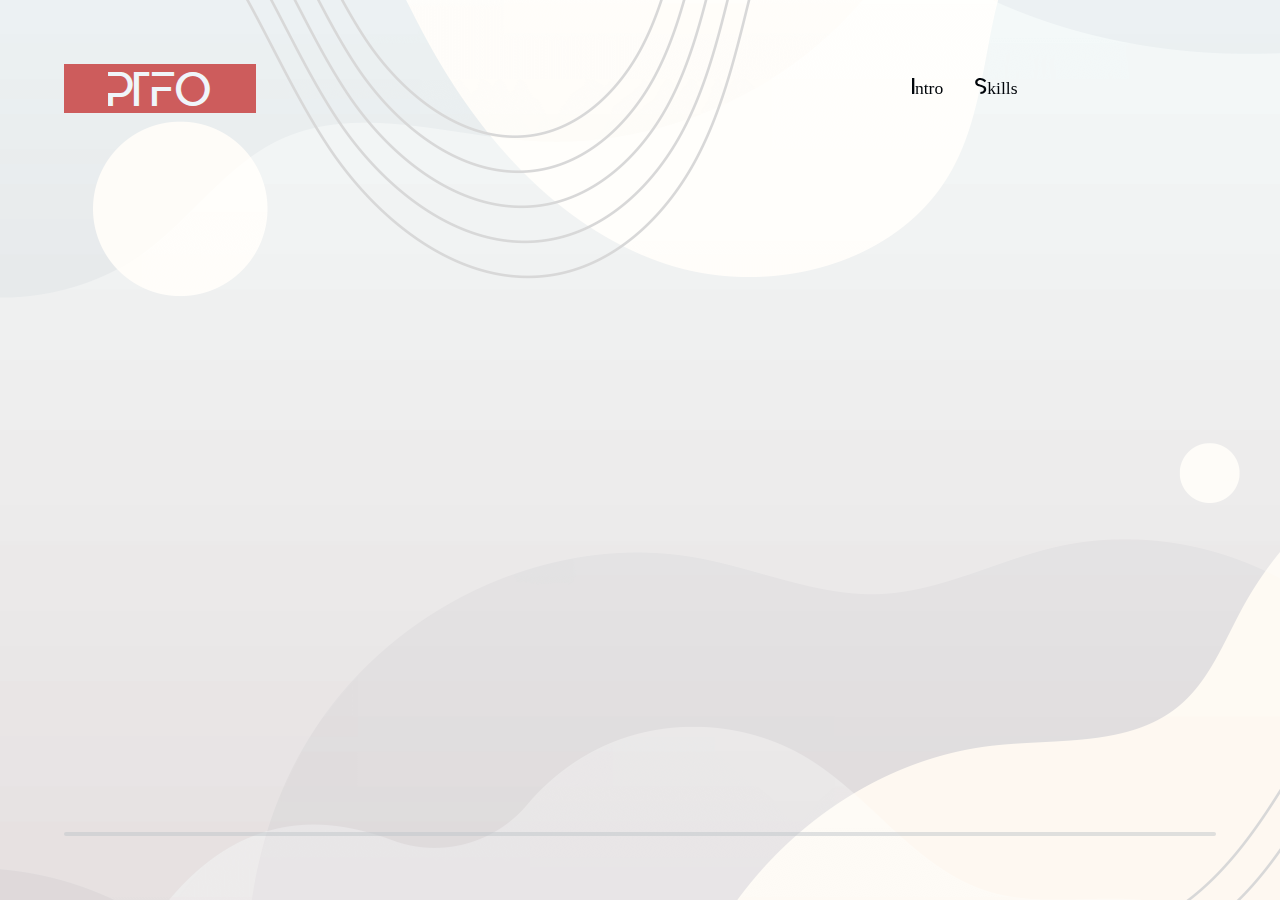
<file: index.html>
<!DOCTYPE html>
<html lang="ko">
<head>
    <meta charset="UTF-8">
    <meta name="viewport" content="width=device-width, user-scalable=no, initial-scale=1.0, maximum-scale=1.0, minimum-scale=1.0">
    <meta http-equiv="X-UA-Compatible" content="ie=edge">
    <title>배창윤의 포트폴리오</title>
    <link rel="stylesheet" href="https://fonts.googleapis.com/css2?family=Nanum+Gothic:wght@400;700;800&display=swap">
    <link rel="stylesheet" href="https://fonts.googleapis.com/css2?family=Montserrat+Alternates:wght@200;300;500&display=swap">
    <link rel="stylesheet" href="https://fonts.googleapis.com/css2?family=Press+Start+2P&display=swap">
    <link rel="stylesheet" href="resources/stylesheets/common.css">
    <link rel="stylesheet" href="resources/stylesheets/">
    <script defer src="resources/scripts/header.js"></script>
    <script defer src="resources/scripts/main.js"></script>
    <script defer src="resources/scripts/common.js"></script>
</head>
<body class="preload">
    <div id="js-background" class="background"></div>
    <header id="js-header" class="header">
        <div class="header-item logo">
            <div class="logo-item text">PTFO</div>
        </div>
        <div class="header-item stretch"></div>
        <ul class="header-item menu">
            <li class="menu-item">Intro</li>
            <li class="menu-item">Skills</li>
            <li class="menu-item">Projects</li>
            <li class="menu-item">Certificate</li>
        </ul>
    </header>
    <main id="js-main" class="main">
        <section class="main-item intro">
            <div class="main-item-content">
                <h1>Intro</h1>
                <div>
                    <table>
                        <tbody>
                            <tr>
                                <td rowspan="7">
                                    <div></div>
                                </td>
                                <th>이름</th>
                                <td>배창윤</td>
                            </tr>
                            <tr>
                                <th>전공</th>
                                <td>컴퓨터공학부</td>
                            </tr>
                            <tr>
                                <th>생년월일</th>
                                <td>960213</td>
                            </tr>
                            <tr>
                                <th>연락처</th>
                                <td>010-9158-5225</td>
                            </tr>
                            <tr>
                                <th>이메일</th>
                                <td>bcy321@naver.com</td>
                            </tr>
                            <tr>
                                <th>지원분야</th>
                                <td>FrontEnd</td>
                            </tr>
                            <tr>
                                <th>경력</th>
                                <td>1년 2개월</td>
                            </tr>
                            <tr>
                                <td></td>
                                <td colspan="2">※ 전화 18:00시 이전에 해주세요. ※</td>
                            </tr>
                        </tbody>
                    </table>

                    <table>
                        <caption>Discover</caption>
                        <thead>
                            <tr>
                                <th>Programing</th>
                                <th>IDE/Tools</th>
                                <th>Language</th>
                            </tr>
                        </thead>
                
                        <tbody>
                            <tr>
                                <th>DBMS</th>
                                <td>MySQL Workbench</td>
                                <td>MySQL(MariaDB)</td>
                            </tr>
                            <tr>
                                <th>Back-End</th>
                                <td>IntelliJ, Eclipse</td>
                                <td>JAVA</td>
                            </tr>
                            <tr>
                                <th>Front-End</th>
                                <td>Visual Studio</td>
                                <td>JS,HTML,CSS, REACT</td>
                            </tr>
                        </tbody>
                    </table>
                </div>
                <p>★해당 Landing Page는 wheel Event로 페이지를 이동하실수 있습니다.★</p>             
            </div>
        </section>
        <section class="main-item skills">
            <div class="main-item-content">
                <h1>Skills</h1>
                <table>
                    <tbody>
                        <tr>
                            <th>Javascript(ES6)</th>
                            <td>
                                <div>
                                    <div class="skilled"></div>
                                </div>
                            </td>
                        </tr>
                        <tr>
                            <th>React</th>
                            <td>
                                <div>
                                    <div class="intermediate"></div>
                                </div>
                            </td>
                        </tr>
                        <tr>
                            <th>HTML/CSS</th>
                            <td>
                                <div>
                                    <div class="intermediate"></div>
                                </div>
                            </td>
                        </tr>
                        <tr>
                            <th>Java</th>
                            <td>
                                <div>
                                    <div class="beginner"></div>
                                </div>
                            </td>
                        </tr>
                        
                    </tbody>
                </table>
            </div>
        </section>
        <section class="main-item projects">
            <div class="main-item-content">
                <h1>Projects</h1>
                <div>
                    <div>
                        <h2>옷 쇼핑몰 사이트</h2>
                        <p>BackEnd Spring Boot/MyBatis/MariaDB/JAVA
                            <br/> 사이트 접속의 경우 연락 주시면 서버 동작 가능
                        </p>
                        <div>
                            <a href="http://34.64.231.123/" target="_blank">Homepage</a>
                        </div>
                    </div>
                    <div>
                        <h2>울산항만공사</h2>
                        <p>RPA
                            <br> 업무담당자 개발 업무 시나리오 파악, RPA 개발
                        </p>
                        
                        <div>
                            <a href="https://www.samsungsds.com/kr/event/brity-rpa-new-user-promotion.html?gclid=EAIaIQobChMI9cuHhv2t-gIVBVRgCh0AkgXeEAAYASAAEgIzSPD_BwE#p?utm_source=paid%2Dgoogle&utm_medium=sa%2Dpc&utm_campaign=hq2022%2Djuly%2Drpa&utm_content=brand&utm_term=%EB%B8%8C%EB%A6%AC%ED%8B%B0RPA" target="_blank">Homepage</a>
                        </div>
                    </div>
                    <div>
                        <h2>대구은행 유페이 쿠폰샾 웹뷰 연동</h2>
                        <p>안드로이드, 자바스크립트
                            <br>쿠폰샾 연동 안드로이드 Bridge 구현, 진입 시 인증 키 값 로직 구현
                        </p>
                        <div>
                            <a href="https://play.google.com/store/apps/details?id=com.dgbupay.mobile" target="_blank">Homepage</a>
                        </div>
                    </div>
                    <div>
                        <h2>LG ThinQ Taste(예정)</h2>
                        <p> React
                            <br>레시피 리스트 페이지 개발
                            <br>레시피 상세 페이지
                            <br>오븐의 전송 (LG 가전 서버 연동)
                            <br>맛:보기 리스트 페이지 
                            <br>맛:보기 상세 페이지
                            <br>쉽근요 리스트 페이지 
                            <br>웹 접근성 
                        </p>
                        <div>
                            <a href="https://play.google.com/store/search?q=ThinQ&c=apps" target="_blank">Homepage</a>
                        </div>
                    </div>
                </div>
            </div>
        </section>

        <section class="main-item certificate">
            <div class="main-item-content">
                <h1>Certificate</h1>
                <div>
                    <div>
                        <h2>정보처리기사</h2>
                        <p>컴퓨터를 효과적으로 활용하기 위해서 하드웨어뿐만 아니라 정교한 소프트웨어가 필요하다. 이에 따라 우수한 프로그램을 개발하여 업무의 효율성을 높이고, 궁극적으로 국가발전에 이바지하기 위해서 컴퓨터에 관한 전문적인 지식과 기술을 갖춘 사람을 양성할 목적으로 제정됨.</p>
                        <div>
                            <a href="http://www.q-net.or.kr/crf005.do?id=crf00503&jmCd=1320&gbnn=gbnSubtab2" target="_blank">Site</a>
                        </div>
                    </div>
                    <div>
                        <h2>SQLD</h2>
                        <p>SQL 개발자(SQLD*, SQL Developer)란 데이터베이스와 데이터 모델링에 대한 지식을 바탕으로 응용 소프트웨어를 개발하면서 데이터를 조작하고 추출하는데 있어서 정확하고 최적의 성능을 발휘하는 SQL을 작성할 수 있는 개발자를 말한다.</p>
                        <div>
                            <a href="https://www.dataq.or.kr/www/sub/a_04.do" target="_blank">Site</a>
                        </div>
                    </div>
                    <div>
                        <h2>리눅스 마스터 2급</h2>
                        <p>리눅스 시스템 관리자에게 요구되는 리눅스 OS의 기본 지식 및 리눅스 기반의 서버 ·네트워크 관리 실무능력 인증</p>
                        <div>
                            <a href="https://www.ihd.or.kr/introducesubject1.do" target="_blank">Site</a>
                        </div>
                    </div>
                    <div>
                        <h2>리눅스 마스터 2급</h2>
                        <p>정보통신기술자격검정(KAIT-CP)은 방송통신발전기본법에 근거해서 설립한 한국정보통신진흥협회(KAIT)에서 운영하는 자격제도로서 ICT분야별로 기본적인 소양부터 전문기술까지 인적자원의 개발 및 평가를 통해 실생활과 산업현장에서 필요한 공정하고 신뢰할 수 있는 ICT분야 자격검정의 가치를 확고히 다져나아가겠습니다.</p>
                        <div>
                            <a href="about:blank" target="_blank">Site</a>
                        </div>
                    </div>
                </div>
            </div>
            </div>
        </section>
    </main>
    <div id="js-progress" class="progress">
        <div class="progress-item value"></div>
    </div>
</body>
</html>
</file>
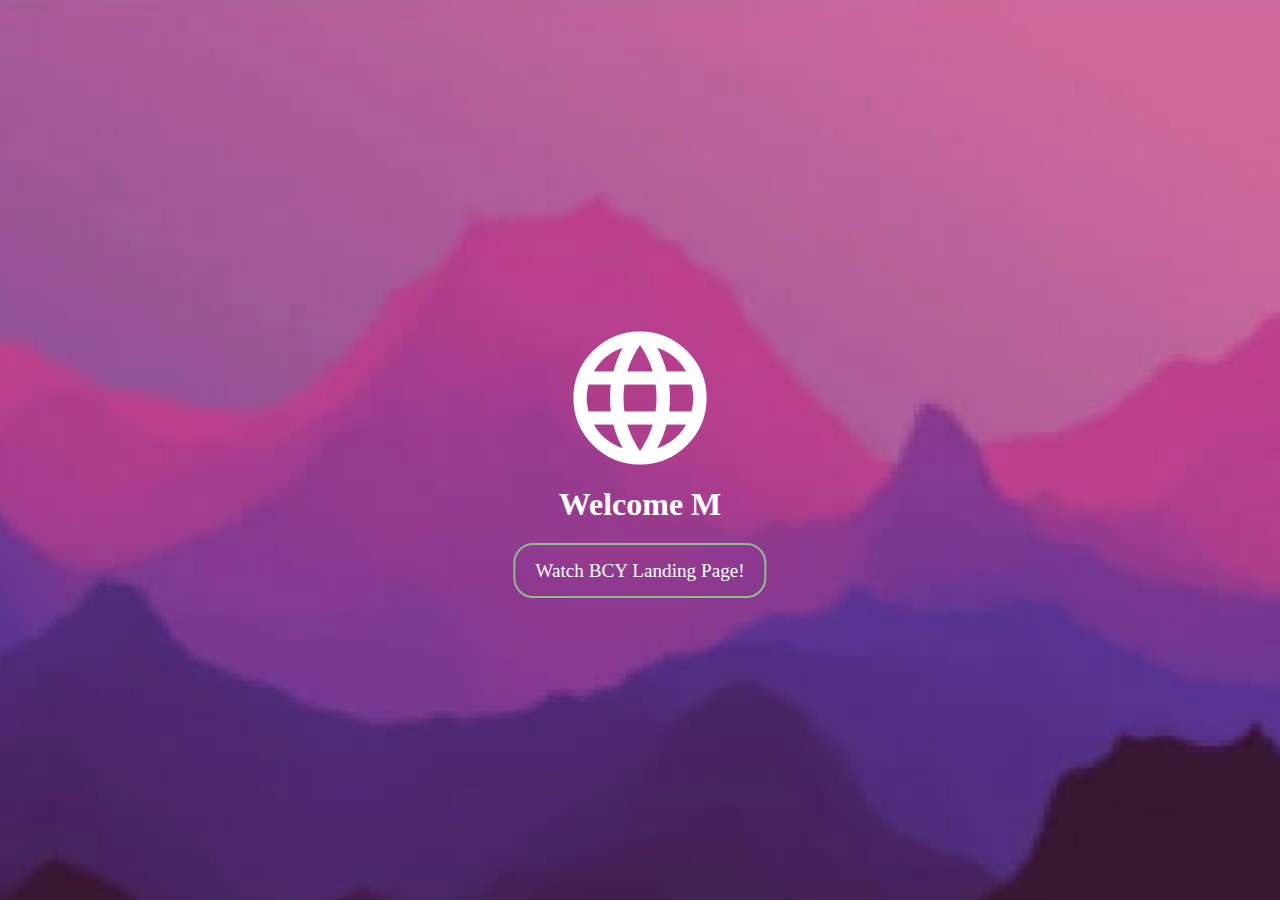
<file: intro.html>
<!DOCTYPE html>
<html lang="ko">
<head>
    <meta charset="UTF-8">
    <meta http-equiv="X-UA-Compatible" content="IE=edge">
    <meta name="viewport" content="width=device-width, initial-scale=1.0">
    <title>BCY</title>
    <link href="https://fonts.googleapis.com/icon?family=Material+Icons" rel="stylesheet">
    <link rel="stylesheet" href="resources/stylesheets/intro.css">
    <script defer src="resources/scripts/intro.js"></script>
</head>
<body>
    <div class="wrap" >
        <h1>
            <span class="material-icons">language</span>
        </h1>
        <p id="dynamic" class="lg-text"></p>
        <p class="sm-text"><a href="index.html">Watch BCY Landing Page!</a></p>
    </div>
    
</body>
</html>
</file>
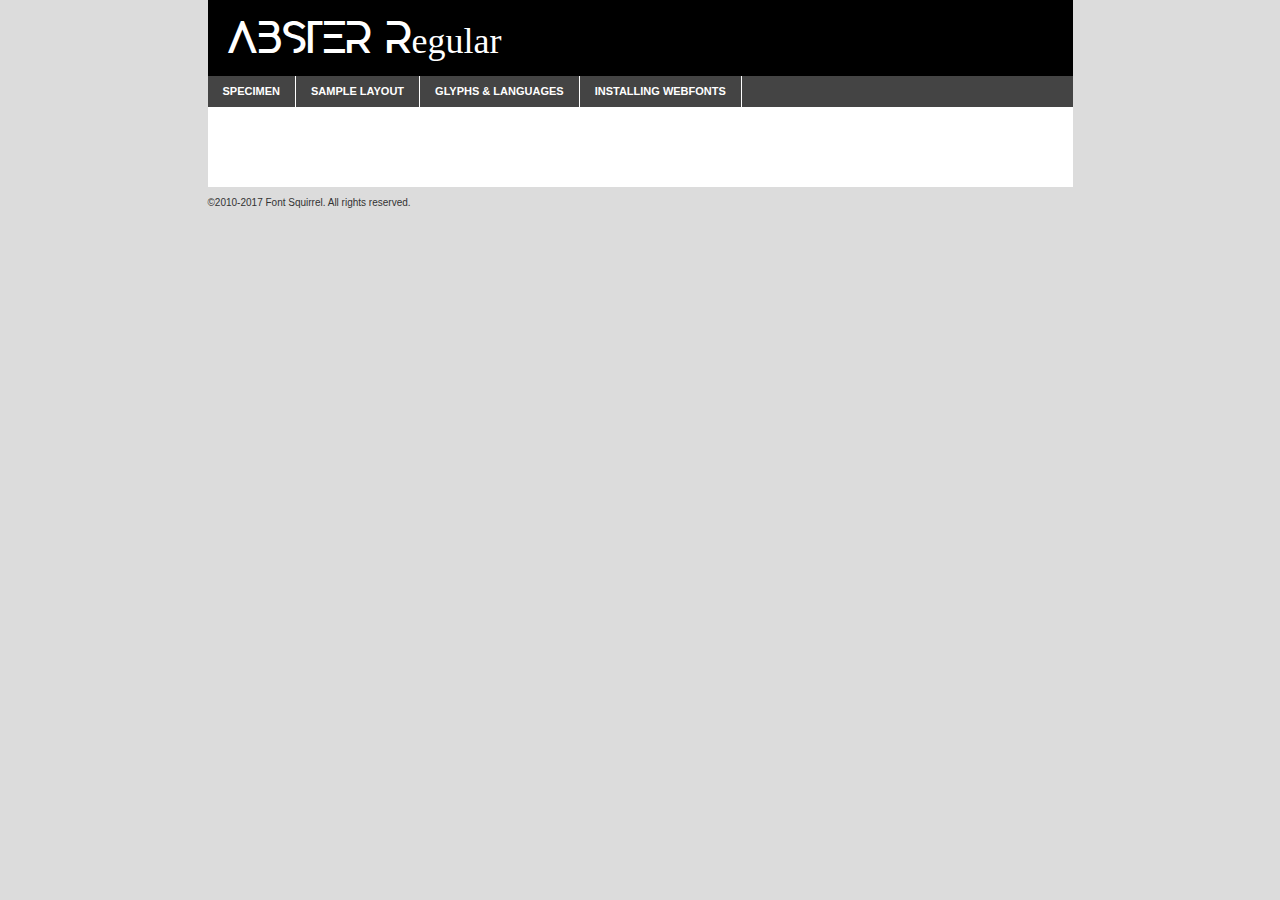
<file: resources/font/abster-demo.html>
<!DOCTYPE html PUBLIC "-//W3C//DTD XHTML 1.0 Transitional//EN"
	"http://www.w3.org/TR/xhtml1/DTD/xhtml1-transitional.dtd">

<html xmlns="http://www.w3.org/1999/xhtml" xml:lang="en" lang="en">
<head>
	<meta http-equiv="Content-Type" content="text/html; charset=utf-8" />
	<script src="http://ajax.googleapis.com/ajax/libs/jquery/1.7.2/jquery.min.js" type="text/javascript" charset="utf-8"></script>
	<script type="text/javascript">
	(function($){$.fn.easyTabs=function(option){var param=jQuery.extend({fadeSpeed:"fast",defaultContent:1,activeClass:'active'},option);$(this).each(function(){var thisId="#"+this.id;if(param.defaultContent==''){param.defaultContent=1;}
	if(typeof param.defaultContent=="number")
	{var defaultTab=$(thisId+" .tabs li:eq("+(param.defaultContent-1)+") a").attr('href').substr(1);}else{var defaultTab=param.defaultContent;}
	$(thisId+" .tabs li a").each(function(){var tabToHide=$(this).attr('href').substr(1);$("#"+tabToHide).addClass('easytabs-tab-content');});hideAll();changeContent(defaultTab);function hideAll(){$(thisId+" .easytabs-tab-content").hide();}
	function changeContent(tabId){hideAll();$(thisId+" .tabs li").removeClass(param.activeClass);$(thisId+" .tabs li a[href=#"+tabId+"]").closest('li').addClass(param.activeClass);if(param.fadeSpeed!="none")
	{$(thisId+" #"+tabId).fadeIn(param.fadeSpeed);}else{$(thisId+" #"+tabId).show();}}
	$(thisId+" .tabs li").click(function(){var tabId=$(this).find('a').attr('href').substr(1);changeContent(tabId);return false;});});}})(jQuery);
	</script>
	<link rel="stylesheet" href="specimen_files/specimen_stylesheet.css" type="text/css" charset="utf-8" />
	<link rel="stylesheet" href="stylesheet.css" type="text/css" charset="utf-8" />

	<style type="text/css">
					body{
				font-family: 'absterregular';
							}
		</style>

	<title>ABSTER Regular Specimen</title>
	
	
	<script type="text/javascript" charset="utf-8">
		$(document).ready(function() {
			$('#container').easyTabs({defaultContent:1});
		});
	</script>
</head>

<body>
<div id="container">
	<div id="header">
		ABSTER Regular	</div>
	<ul class="tabs">
		<li><a href="#specimen">Specimen</a></li>
		<li><a href="#layout">Sample Layout</a></li>
				<li><a href="#glyphs">Glyphs &amp; Languages</a></li>
		<li><a href="#installing">Installing Webfonts</a></li>
		
	</ul>
	
	<div id="main_content">

		
			<div id="specimen">
		
				<div class="section">
					<div class="grid12 firstcol">
						<div class="huge">AaBb</div>
					</div>
				</div>
		
				<div class="section">
					<div class="glyph_range">A&#x200B;B&#x200b;C&#x200b;D&#x200b;E&#x200b;F&#x200b;G&#x200b;H&#x200b;I&#x200b;J&#x200b;K&#x200b;L&#x200b;M&#x200b;N&#x200b;O&#x200b;P&#x200b;Q&#x200b;R&#x200b;S&#x200b;T&#x200b;U&#x200b;V&#x200b;W&#x200b;X&#x200b;Y&#x200b;Z&#x200b;a&#x200b;b&#x200b;c&#x200b;d&#x200b;e&#x200b;f&#x200b;g&#x200b;h&#x200b;i&#x200b;j&#x200b;k&#x200b;l&#x200b;m&#x200b;n&#x200b;o&#x200b;p&#x200b;q&#x200b;r&#x200b;s&#x200b;t&#x200b;u&#x200b;v&#x200b;w&#x200b;x&#x200b;y&#x200b;z&#x200b;1&#x200b;2&#x200b;3&#x200b;4&#x200b;5&#x200b;6&#x200b;7&#x200b;8&#x200b;9&#x200b;0&#x200b;&amp;&#x200b;.&#x200b;,&#x200b;?&#x200b;!&#x200b;&#64;&#x200b;(&#x200b;)&#x200b;#&#x200b;$&#x200b;%&#x200b;*&#x200b;+&#x200b;-&#x200b;=&#x200b;:&#x200b;;</div>
				</div>
				<div class="section">
					<div class="grid12 firstcol">
						<table class="sample_table">
							<tr><td>10</td><td class="size10">abcdefghijklmnopqrstuvwxyzABCDEFGHIJKLMNOPQRSTUVWXYZ0123456789abcdefghijklmnopqrstuvwxyzABCDEFGHIJKLMNOPQRSTUVWXYZ0123456789abcdefghijklmnopqrstuvwxyzABCDEFGHIJKLMNOPQRSTUVWXYZ</td></tr>
							<tr><td>11</td><td class="size11">abcdefghijklmnopqrstuvwxyzABCDEFGHIJKLMNOPQRSTUVWXYZ0123456789abcdefghijklmnopqrstuvwxyzABCDEFGHIJKLMNOPQRSTUVWXYZ0123456789abcdefghijklmnopqrstuvwxyzABCDEFGHIJKLMNOPQRSTUVWXYZ</td></tr>
							<tr><td>12</td><td class="size12">abcdefghijklmnopqrstuvwxyzABCDEFGHIJKLMNOPQRSTUVWXYZ0123456789abcdefghijklmnopqrstuvwxyzABCDEFGHIJKLMNOPQRSTUVWXYZ0123456789abcdefghijklmnopqrstuvwxyzABCDEFGHIJKLMNOPQRSTUVWXYZ</td></tr>
							<tr><td>13</td><td class="size13">abcdefghijklmnopqrstuvwxyzABCDEFGHIJKLMNOPQRSTUVWXYZ0123456789abcdefghijklmnopqrstuvwxyzABCDEFGHIJKLMNOPQRSTUVWXYZ0123456789abcdefghijklmnopqrstuvwxyzABCDEFGHIJKLMNOPQRSTUVWXYZ</td></tr>
							<tr><td>14</td><td class="size14">abcdefghijklmnopqrstuvwxyzABCDEFGHIJKLMNOPQRSTUVWXYZ0123456789abcdefghijklmnopqrstuvwxyzABCDEFGHIJKLMNOPQRSTUVWXYZ0123456789abcdefghijklmnopqrstuvwxyzABCDEFGHIJKLMNOPQRSTUVWXYZ</td></tr>
							<tr><td>16</td><td class="size16">abcdefghijklmnopqrstuvwxyzABCDEFGHIJKLMNOPQRSTUVWXYZ0123456789abcdefghijklmnopqrstuvwxyzABCDEFGHIJKLMNOPQRSTUVWXYZ</td></tr>
							<tr><td>18</td><td class="size18">abcdefghijklmnopqrstuvwxyzABCDEFGHIJKLMNOPQRSTUVWXYZ0123456789abcdefghijklmnopqrstuvwxyzABCDEFGHIJKLMNOPQRSTUVWXYZ</td></tr>
							<tr><td>20</td><td class="size20">abcdefghijklmnopqrstuvwxyzABCDEFGHIJKLMNOPQRSTUVWXYZ0123456789abcdefghijklmnopqrstuvwxyzABCDEFGHIJKLMNOPQRSTUVWXYZ</td></tr>
							<tr><td>24</td><td class="size24">abcdefghijklmnopqrstuvwxyzABCDEFGHIJKLMNOPQRSTUVWXYZ0123456789abcdefghijklmnopqrstuvwxyzABCDEFGHIJKLMNOPQRSTUVWXYZ</td></tr>
							<tr><td>30</td><td class="size30">abcdefghijklmnopqrstuvwxyzABCDEFGHIJKLMNOPQRSTUVWXYZ0123456789abcdefghijklmnopqrstuvwxyzABCDEFGHIJKLMNOPQRSTUVWXYZ</td></tr>
							<tr><td>36</td><td class="size36">abcdefghijklmnopqrstuvwxyzABCDEFGHIJKLMNOPQRSTUVWXYZ0123456789abcdefghijklmnopqrstuvwxyzABCDEFGHIJKLMNOPQRSTUVWXYZ</td></tr>
							<tr><td>48</td><td class="size48">abcdefghijklmnopqrstuvwxyzABCDEFGHIJKLMNOPQRSTUVWXYZ0123456789abcdefghijklmnopqrstuvwxyzABCDEFGHIJKLMNOPQRSTUVWXYZ</td></tr>
							<tr><td>60</td><td class="size60">abcdefghijklmnopqrstuvwxyzABCDEFGHIJKLMNOPQRSTUVWXYZ0123456789abcdefghijklmnopqrstuvwxyzABCDEFGHIJKLMNOPQRSTUVWXYZ</td></tr>
							<tr><td>72</td><td class="size72">abcdefghijklmnopqrstuvwxyzABCDEFGHIJKLMNOPQRSTUVWXYZ0123456789abcdefghijklmnopqrstuvwxyzABCDEFGHIJKLMNOPQRSTUVWXYZ</td></tr>
							<tr><td>90</td><td class="size90">abcdefghijklmnopqrstuvwxyzABCDEFGHIJKLMNOPQRSTUVWXYZ0123456789abcdefghijklmnopqrstuvwxyzABCDEFGHIJKLMNOPQRSTUVWXYZ</td></tr>
						</table>
				
					</div>
			
				</div>
		
		
		
								<div class="section" id="bodycomparison">


										<div id="xheight">
				<div class="fontbody">&#x25FC;&#x25FC;&#x25FC;&#x25FC;&#x25FC;&#x25FC;&#x25FC;&#x25FC;&#x25FC;&#x25FC;&#x25FC;&#x25FC;&#x25FC;&#x25FC;&#x25FC;&#x25FC;&#x25FC;&#x25FC;&#x25FC;&#x25FC;&#x25FC;&#x25FC;&#x25FC;&#x25FC;&#x25FC;&#x25FC;&#x25FC;&#x25FC;&#x25FC;&#x25FC;&#x25FC;&#x25FC;&#x25FC;&#x25FC;&#x25FC;&#x25FC;&#x25FC;&#x25FC;&#x25FC;&#x25FC;&#x25FC;&#x25FC;&#x25FC;&#x25FC;&#x25FC;&#x25FC;&#x25FC;&#x25FC;&#x25FC;&#x25FC;&#x25FC;&#x25FC;&#x25FC;&#x25FC;&#x25FC;&#x25FC;&#x25FC;&#x25FC;&#x25FC;&#x25FC;&#x25FC;&#x25FC;&#x25FC;&#x25FC;&#x25FC;&#x25FC;&#x25FC;&#x25FC;&#x25FC;&#x25FC;&#x25FC;&#x25FC;&#x25FC;&#x25FC;&#x25FC;&#x25FC;&#x25FC;&#x25FC;&#x25FC;&#x25FC;&#x25FC;&#x25FC;&#x25FC;&#x25FC;&#x25FC;&#x25FC;&#x25FC;&#x25FC;&#x25FC;&#x25FC;&#x25FC;&#x25FC;&#x25FC;&#x25FC;&#x25FC;&#x25FC;&#x25FC;&#x25FC;&#x25FC;body</div><div class="arialbody">body</div><div class="verdanabody">body</div><div class="georgiabody">body</div></div>
										<div class="fontbody" style="z-index:1">
											body<span>ABSTER Regular</span>
										</div>
										<div class="arialbody" style="z-index:1">
											body<span>Arial</span>
										</div>
										<div class="verdanabody" style="z-index:1">
											body<span>Verdana</span>
										</div>
										<div class="georgiabody" style="z-index:1">
											body<span>Georgia</span>
										</div>



								</div>
		
		
				<div class="section psample psample_row1" id="">
					
					<div class="grid2 firstcol">
						<p class="size10"><span>10.</span>Aenean lacinia bibendum nulla sed consectetur. Fusce dapibus, tellus ac cursus commodo, tortor mauris condimentum nibh, ut fermentum massa justo sit amet risus. Nullam id dolor id nibh ultricies vehicula ut id elit. Cum sociis natoque penatibus et magnis dis parturient montes, nascetur ridiculus mus. Nulla vitae elit libero, a pharetra augue.</p>
			
					</div>
					<div class="grid3">
						<p class="size11"><span>11.</span>Aenean lacinia bibendum nulla sed consectetur. Fusce dapibus, tellus ac cursus commodo, tortor mauris condimentum nibh, ut fermentum massa justo sit amet risus. Nullam id dolor id nibh ultricies vehicula ut id elit. Cum sociis natoque penatibus et magnis dis parturient montes, nascetur ridiculus mus. Nulla vitae elit libero, a pharetra augue.</p>
			
					</div>
					<div class="grid3">
						<p class="size12"><span>12.</span>Aenean lacinia bibendum nulla sed consectetur. Fusce dapibus, tellus ac cursus commodo, tortor mauris condimentum nibh, ut fermentum massa justo sit amet risus. Nullam id dolor id nibh ultricies vehicula ut id elit. Cum sociis natoque penatibus et magnis dis parturient montes, nascetur ridiculus mus. Nulla vitae elit libero, a pharetra augue.</p>
			
					</div>
					<div class="grid4">
						<p class="size13"><span>13.</span>Aenean lacinia bibendum nulla sed consectetur. Fusce dapibus, tellus ac cursus commodo, tortor mauris condimentum nibh, ut fermentum massa justo sit amet risus. Nullam id dolor id nibh ultricies vehicula ut id elit. Cum sociis natoque penatibus et magnis dis parturient montes, nascetur ridiculus mus. Nulla vitae elit libero, a pharetra augue.</p>
			
					</div>
					<div class="white_blend"></div>
					
				</div>
				<div class="section psample psample_row2" id="">
					<div class="grid3 firstcol">
						<p class="size14"><span>14.</span>Aenean lacinia bibendum nulla sed consectetur. Fusce dapibus, tellus ac cursus commodo, tortor mauris condimentum nibh, ut fermentum massa justo sit amet risus. Nullam id dolor id nibh ultricies vehicula ut id elit. Cum sociis natoque penatibus et magnis dis parturient montes, nascetur ridiculus mus. Nulla vitae elit libero, a pharetra augue.</p>
			
					</div>
					<div class="grid4">
						<p class="size16"><span>16.</span>Aenean lacinia bibendum nulla sed consectetur. Fusce dapibus, tellus ac cursus commodo, tortor mauris condimentum nibh, ut fermentum massa justo sit amet risus. Nullam id dolor id nibh ultricies vehicula ut id elit. Cum sociis natoque penatibus et magnis dis parturient montes, nascetur ridiculus mus. Nulla vitae elit libero, a pharetra augue.</p>
			
					</div>
					<div class="grid5">
						<p class="size18"><span>18.</span>Aenean lacinia bibendum nulla sed consectetur. Fusce dapibus, tellus ac cursus commodo, tortor mauris condimentum nibh, ut fermentum massa justo sit amet risus. Nullam id dolor id nibh ultricies vehicula ut id elit. Cum sociis natoque penatibus et magnis dis parturient montes, nascetur ridiculus mus. Nulla vitae elit libero, a pharetra augue.</p>
			
					</div>

					<div class="white_blend"></div>

				</div>
				
				<div class="section psample psample_row3" id="">
					<div class="grid5 firstcol">
						<p class="size20"><span>20.</span>Aenean lacinia bibendum nulla sed consectetur. Fusce dapibus, tellus ac cursus commodo, tortor mauris condimentum nibh, ut fermentum massa justo sit amet risus. Nullam id dolor id nibh ultricies vehicula ut id elit. Cum sociis natoque penatibus et magnis dis parturient montes, nascetur ridiculus mus. Nulla vitae elit libero, a pharetra augue.</p>
					</div>
					<div class="grid7">
						<p class="size24"><span>24.</span>Aenean lacinia bibendum nulla sed consectetur. Fusce dapibus, tellus ac cursus commodo, tortor mauris condimentum nibh, ut fermentum massa justo sit amet risus. Nullam id dolor id nibh ultricies vehicula ut id elit. Cum sociis natoque penatibus et magnis dis parturient montes, nascetur ridiculus mus. Nulla vitae elit libero, a pharetra augue.</p>
					</div>
					
					<div class="white_blend"></div>
					
				</div>
				
				<div class="section psample psample_row4" id="">
					<div class="grid12 firstcol">
						<p class="size30"><span>30.</span>Aenean lacinia bibendum nulla sed consectetur. Fusce dapibus, tellus ac cursus commodo, tortor mauris condimentum nibh, ut fermentum massa justo sit amet risus. Nullam id dolor id nibh ultricies vehicula ut id elit. Cum sociis natoque penatibus et magnis dis parturient montes, nascetur ridiculus mus. Nulla vitae elit libero, a pharetra augue.</p>
					</div>
					<div class="white_blend"></div>
					
				</div>
				
				
				
				<div class="section psample psample_row1 fullreverse">
					<div class="grid2 firstcol">
						<p class="size10"><span>10.</span>Aenean lacinia bibendum nulla sed consectetur. Fusce dapibus, tellus ac cursus commodo, tortor mauris condimentum nibh, ut fermentum massa justo sit amet risus. Nullam id dolor id nibh ultricies vehicula ut id elit. Cum sociis natoque penatibus et magnis dis parturient montes, nascetur ridiculus mus. Nulla vitae elit libero, a pharetra augue.</p>
			
					</div>
					<div class="grid3">
						<p class="size11"><span>11.</span>Aenean lacinia bibendum nulla sed consectetur. Fusce dapibus, tellus ac cursus commodo, tortor mauris condimentum nibh, ut fermentum massa justo sit amet risus. Nullam id dolor id nibh ultricies vehicula ut id elit. Cum sociis natoque penatibus et magnis dis parturient montes, nascetur ridiculus mus. Nulla vitae elit libero, a pharetra augue.</p>
			
					</div>
					<div class="grid3">
						<p class="size12"><span>12.</span>Aenean lacinia bibendum nulla sed consectetur. Fusce dapibus, tellus ac cursus commodo, tortor mauris condimentum nibh, ut fermentum massa justo sit amet risus. Nullam id dolor id nibh ultricies vehicula ut id elit. Cum sociis natoque penatibus et magnis dis parturient montes, nascetur ridiculus mus. Nulla vitae elit libero, a pharetra augue.</p>
			
					</div>
					<div class="grid4">
						<p class="size13"><span>13.</span>Aenean lacinia bibendum nulla sed consectetur. Fusce dapibus, tellus ac cursus commodo, tortor mauris condimentum nibh, ut fermentum massa justo sit amet risus. Nullam id dolor id nibh ultricies vehicula ut id elit. Cum sociis natoque penatibus et magnis dis parturient montes, nascetur ridiculus mus. Nulla vitae elit libero, a pharetra augue.</p>
			
					</div>
					<div class="black_blend"></div>
					
				</div>
				
				<div class="section psample psample_row2 fullreverse">
					<div class="grid3 firstcol">
						<p class="size14"><span>14.</span>Aenean lacinia bibendum nulla sed consectetur. Fusce dapibus, tellus ac cursus commodo, tortor mauris condimentum nibh, ut fermentum massa justo sit amet risus. Nullam id dolor id nibh ultricies vehicula ut id elit. Cum sociis natoque penatibus et magnis dis parturient montes, nascetur ridiculus mus. Nulla vitae elit libero, a pharetra augue.</p>
			
					</div>
					<div class="grid4">
						<p class="size16"><span>16.</span>Aenean lacinia bibendum nulla sed consectetur. Fusce dapibus, tellus ac cursus commodo, tortor mauris condimentum nibh, ut fermentum massa justo sit amet risus. Nullam id dolor id nibh ultricies vehicula ut id elit. Cum sociis natoque penatibus et magnis dis parturient montes, nascetur ridiculus mus. Nulla vitae elit libero, a pharetra augue.</p>
			
					</div>
					<div class="grid5">
						<p class="size18"><span>18.</span>Aenean lacinia bibendum nulla sed consectetur. Fusce dapibus, tellus ac cursus commodo, tortor mauris condimentum nibh, ut fermentum massa justo sit amet risus. Nullam id dolor id nibh ultricies vehicula ut id elit. Cum sociis natoque penatibus et magnis dis parturient montes, nascetur ridiculus mus. Nulla vitae elit libero, a pharetra augue.</p>
			
					</div>
					<div class="black_blend"></div>

				</div>
				
				<div class="section psample fullreverse psample_row3" id="">
					<div class="grid5 firstcol">
						<p class="size20"><span>20.</span>Aenean lacinia bibendum nulla sed consectetur. Fusce dapibus, tellus ac cursus commodo, tortor mauris condimentum nibh, ut fermentum massa justo sit amet risus. Nullam id dolor id nibh ultricies vehicula ut id elit. Cum sociis natoque penatibus et magnis dis parturient montes, nascetur ridiculus mus. Nulla vitae elit libero, a pharetra augue.</p>
					</div>
					<div class="grid7">
						<p class="size24"><span>24.</span>Aenean lacinia bibendum nulla sed consectetur. Fusce dapibus, tellus ac cursus commodo, tortor mauris condimentum nibh, ut fermentum massa justo sit amet risus. Nullam id dolor id nibh ultricies vehicula ut id elit. Cum sociis natoque penatibus et magnis dis parturient montes, nascetur ridiculus mus. Nulla vitae elit libero, a pharetra augue.</p>
					</div>
					
					<div class="black_blend"></div>
					
				</div>
				
				<div class="section psample fullreverse psample_row4" id="" style="border-bottom: 20px #000 solid;">
					<div class="grid12 firstcol">
						<p class="size30"><span>30.</span>Aenean lacinia bibendum nulla sed consectetur. Fusce dapibus, tellus ac cursus commodo, tortor mauris condimentum nibh, ut fermentum massa justo sit amet risus. Nullam id dolor id nibh ultricies vehicula ut id elit. Cum sociis natoque penatibus et magnis dis parturient montes, nascetur ridiculus mus. Nulla vitae elit libero, a pharetra augue.</p>
					</div>
					<div class="black_blend"></div>
					
				</div>
				
				
				
				
			</div>
			
			<div id="layout">
				
				<div class="section">
					
					<div class="grid12 firstcol">
						<h1>Lorem Ipsum Dolor</h1>
						<h2>Etiam porta sem malesuada magna mollis euismod</h2>
						
						<p class="byline">By <a href="#link">Aenean Lacinia</a></p>
					</div>
				</div>
				<div class="section">
					<div class="grid8 firstcol">
						<p class="large">Donec sed odio dui. Morbi leo risus, porta ac consectetur ac, vestibulum at eros. Fusce dapibus, tellus ac cursus commodo, tortor mauris condimentum nibh, ut fermentum massa justo sit amet risus. </p>

						
						<h3>Pellentesque ornare sem</h3>

						<p>Maecenas sed diam eget risus varius blandit sit amet non magna. Maecenas faucibus mollis interdum. Donec ullamcorper nulla non metus auctor fringilla. Nullam id dolor id nibh ultricies vehicula ut id elit. Nullam id dolor id nibh ultricies vehicula ut id elit. </p>

						<p>Aenean eu leo quam. Pellentesque ornare sem lacinia quam venenatis vestibulum. Lorem ipsum dolor sit amet, consectetur adipiscing elit. Cum sociis natoque penatibus et magnis dis parturient montes, nascetur ridiculus mus. </p>

						<p>Nulla vitae elit libero, a pharetra augue. Praesent commodo cursus magna, vel scelerisque nisl consectetur et. Aenean lacinia bibendum nulla sed consectetur. </p>

						<p>Nullam quis risus eget urna mollis ornare vel eu leo. Nullam quis risus eget urna mollis ornare vel eu leo. Maecenas sed diam eget risus varius blandit sit amet non magna. Donec ullamcorper nulla non metus auctor fringilla. </p>

						<h3>Cras mattis consectetur</h3>

						<p>Aenean eu leo quam. Pellentesque ornare sem lacinia quam venenatis vestibulum. Aenean lacinia bibendum nulla sed consectetur. Integer posuere erat a ante venenatis dapibus posuere velit aliquet. Cras mattis consectetur purus sit amet fermentum. </p>

						<p>Nullam id dolor id nibh ultricies vehicula ut id elit. Nullam quis risus eget urna mollis ornare vel eu leo. Cras mattis consectetur purus sit amet fermentum.</p>
					</div>
					
					<div class="grid4 sidebar">
						
						<div class="box reverse">
							<p class="last">Nullam quis risus eget urna mollis ornare vel eu leo. Donec ullamcorper nulla non metus auctor fringilla. Cras mattis consectetur purus sit amet fermentum. Sed posuere consectetur est at lobortis. Lorem ipsum dolor sit amet, consectetur adipiscing elit. </p>
						</div>
						
						<p class="caption">Maecenas sed diam eget risus varius.</p>

						<p>Vestibulum id ligula porta felis euismod semper. Integer posuere erat a ante venenatis dapibus posuere velit aliquet. Vestibulum id ligula porta felis euismod semper. Sed posuere consectetur est at lobortis. Maecenas sed diam eget risus varius blandit sit amet non magna. Fusce dapibus, tellus ac cursus commodo, tortor mauris condimentum nibh, ut fermentum massa justo sit amet risus. </p>

					

						<p>Duis mollis, est non commodo luctus, nisi erat porttitor ligula, eget lacinia odio sem nec elit. Aenean lacinia bibendum nulla sed consectetur. Vivamus sagittis lacus vel augue laoreet rutrum faucibus dolor auctor. Aenean lacinia bibendum nulla sed consectetur. Nullam quis risus eget urna mollis ornare vel eu leo. </p>

						<p>Praesent commodo cursus magna, vel scelerisque nisl consectetur et. Donec ullamcorper nulla non metus auctor fringilla. Maecenas faucibus mollis interdum. Fusce dapibus, tellus ac cursus commodo, tortor mauris condimentum nibh, ut fermentum massa justo sit amet risus. </p>

					</div>
				</div>
				
			</div>


			



		<div id="glyphs">
			<div class="section">
				<div class="grid12 firstcol">
			
				<h1>Language Support</h1>
				<p>The subset of ABSTER Regular in this kit supports the following languages:<br />
			
									</p>
				<h1>Glyph Chart</h1>
				<p>The subset of ABSTER Regular in this kit includes all the glyphs listed below. Unicode entities are included above each glyph to help you insert individual characters into your layout.</p>
				<div id="glyph_chart">
			
																														 <div><p>&amp;#13;</p>&#13;</div>
																				 <div><p>&amp;#32;</p>&#32;</div>
																				 <div><p>&amp;#65;</p>&#65;</div>
																				 <div><p>&amp;#66;</p>&#66;</div>
																				 <div><p>&amp;#67;</p>&#67;</div>
																				 <div><p>&amp;#68;</p>&#68;</div>
																				 <div><p>&amp;#69;</p>&#69;</div>
																				 <div><p>&amp;#70;</p>&#70;</div>
																				 <div><p>&amp;#71;</p>&#71;</div>
																				 <div><p>&amp;#72;</p>&#72;</div>
																				 <div><p>&amp;#73;</p>&#73;</div>
																				 <div><p>&amp;#74;</p>&#74;</div>
																				 <div><p>&amp;#75;</p>&#75;</div>
																				 <div><p>&amp;#76;</p>&#76;</div>
																				 <div><p>&amp;#77;</p>&#77;</div>
																				 <div><p>&amp;#78;</p>&#78;</div>
																				 <div><p>&amp;#79;</p>&#79;</div>
																				 <div><p>&amp;#80;</p>&#80;</div>
																				 <div><p>&amp;#81;</p>&#81;</div>
																				 <div><p>&amp;#82;</p>&#82;</div>
																				 <div><p>&amp;#83;</p>&#83;</div>
																				 <div><p>&amp;#84;</p>&#84;</div>
																				 <div><p>&amp;#85;</p>&#85;</div>
																				 <div><p>&amp;#86;</p>&#86;</div>
																				 <div><p>&amp;#87;</p>&#87;</div>
																				 <div><p>&amp;#88;</p>&#88;</div>
																				 <div><p>&amp;#89;</p>&#89;</div>
																				 <div><p>&amp;#90;</p>&#90;</div>
																				 <div><p>&amp;#160;</p>&#160;</div>
																				 <div><p>&amp;#8192;</p>&#8192;</div>
																				 <div><p>&amp;#8193;</p>&#8193;</div>
																				 <div><p>&amp;#8194;</p>&#8194;</div>
																				 <div><p>&amp;#8195;</p>&#8195;</div>
																				 <div><p>&amp;#8196;</p>&#8196;</div>
																				 <div><p>&amp;#8197;</p>&#8197;</div>
																				 <div><p>&amp;#8198;</p>&#8198;</div>
																				 <div><p>&amp;#8199;</p>&#8199;</div>
																				 <div><p>&amp;#8200;</p>&#8200;</div>
																				 <div><p>&amp;#8201;</p>&#8201;</div>
																				 <div><p>&amp;#8202;</p>&#8202;</div>
																				 <div><p>&amp;#8239;</p>&#8239;</div>
																				 <div><p>&amp;#8287;</p>&#8287;</div>
																				 <div><p>&amp;#9724;</p>&#9724;</div>
																																						</div>	
				</div>
		
		
			</div>
		</div>
		
		
		<div id="specs">
			
		</div>
	
		<div id="installing">
			<div class="section">
				<div class="grid7 firstcol">
					<h1>Installing Webfonts</h1>
					
					<p>Webfonts are supported by all major browser platforms but not all in the same way. There are currently four different font formats that must be included in order to target all browsers. This includes TTF, WOFF, EOT and SVG.</p>
					
					<h2>1. Upload your webfonts</h2>
					<p>You must upload your webfont kit to your website. They should be in or near the same directory as your CSS files.</p>
					
					<h2>2. Include the webfont stylesheet</h2>
					<p>A special CSS @font-face declaration helps the various browsers select the appropriate font it needs without causing you a bunch of headaches. Learn more about this syntax by reading the <a href="https://www.fontspring.com/blog/further-hardening-of-the-bulletproof-syntax">Fontspring blog post</a> about it. The code for it is as follows:</p>


<code>
@font-face{ 
	font-family: 'MyWebFont';
	src: url('WebFont.eot');
	src: url('WebFont.eot?#iefix') format('embedded-opentype'),
	     url('WebFont.woff') format('woff'),
	     url('WebFont.ttf') format('truetype'),
	     url('WebFont.svg#webfont') format('svg');
}
</code>

	<p>We've already gone ahead and generated the code for you. All you have to do is link to the stylesheet in your HTML, like this:</p>
	<code>&lt;link rel=&quot;stylesheet&quot; href=&quot;stylesheet.css&quot; type=&quot;text/css&quot; charset=&quot;utf-8&quot; /&gt;</code>

					<h2>3. Modify your own stylesheet</h2>
					<p>To take advantage of your new fonts, you must tell your stylesheet to use them. Look at the original @font-face declaration above and find the property called "font-family." The name linked there will be what you use to reference the font. Prepend that webfont name to the font stack in the "font-family" property, inside the selector you want to change. For example:</p>
<code>p { font-family: 'WebFont', Arial, sans-serif; }</code>

<h2>4. Test</h2>
<p>Getting webfonts to work cross-browser <em>can</em> be tricky. Use the information in the sidebar to help you if you find that fonts aren't loading in a particular browser.</p>
				</div>
				
				<div class="grid5 sidebar">
					<div class="box">
						<h2>Troubleshooting<br />Font-Face Problems</h2>
						<p>Having trouble getting your webfonts to load in your new website? Here are some tips to sort out what might be the problem.</p>

						<h3>Fonts not showing in any browser</h3>

						<p>This sounds like you need to work on the plumbing. You either did not upload the fonts to the correct directory, or you did not link the fonts properly in the CSS. If you've confirmed that all this is correct and you still have a problem, take a look at your .htaccess file and see if requests are getting intercepted.</p>

						<h3>Fonts not loading in iPhone or iPad</h3>

						<p>The most common problem here is that you are serving the fonts from an IIS server. IIS refuses to serve files that have unknown MIME types. If that is the case, you must set the MIME type for SVG to "image/svg+xml" in the server settings. Follow these instructions from Microsoft if you need help.</p>

						<h3>Fonts not loading in Firefox</h3>

						<p>The primary reason for this failure? You are still using a version Firefox older than 3.5. So upgrade already! If that isn't it, then you are very likely serving fonts from a different domain. Firefox requires that all font assets be served from the same domain. Lastly it is possible that you need to add WOFF to your list of MIME types (if you are serving via IIS.)</p>

						<h3>Fonts not loading in IE</h3>

						<p>Are you looking at Internet Explorer on an actual Windows machine or are you cheating by using a service like Adobe BrowserLab? Many of these screenshot services do not render @font-face for IE. Best to test it on a real machine.</p>

						<h3>Fonts not loading in IE9</h3>

						<p>IE9, like Firefox, requires that fonts be served from the same domain as the website. Make sure that is the case.</p>
					</div>
				</div>
			</div>
			
		</div>
	
	</div>
	<div id="footer">
		<p>&copy;2010-2017 Font Squirrel. All rights reserved.</p>
	</div>
</div>
</body>
</html>
</file>
<file: resources/stylesheets/common.css>
@import "part.background.css";
@import "part.header.css";
@import "part.main.css";
@import "part.main.intro.css";
@import "part.main.projects.css";
@import "part.main.skills.css";
@import "part.progress.css";
@import "part.main.certificate.css";

@font-face {
    font-family: abster;
    src: url(/resources/font/abster-webfont.woff) format('woff');
}


html {
    font-family: Verdana, Geneva, Tahoma, sans-serif;
    font-size: 16px;
    font-weight: 400;
}

ul {
    list-style-type: none;
    margin-block-start: 0;
    margin-block-end: 0;
    margin-inline-start: 0;
    margin-inline-end: 0;
    padding-inline-start: 0;
}

h1, h2, h3, h4, h5, h6 {
    font-size: inherit;
    font-weight: inherit;
    margin-block-start: 0;
    margin-block-end: 0;
    margin-inline-start: 0;
    margin-inline-end: 0;
}

body {
    background-color: #f0f5fa;
    color: #00050a;
    font-size: 1rem;
    margin: 0;
    overflow: hidden;
}

body.preload, body.preload * {
    transition: none !important;
}
</file>
<file: resources/stylesheets/intro.css>
*{
    margin: 0;
    padding: 0;
    box-sizing: border-box;
}

body{
    background-image: url("/resources/images/start.background.jpg");
    height: 100vh;
    background-position: center;
    background-repeat: no-repeat;
    background-size: cover;
}

body > div.wrap{
    position: absolute;
    top: 50%;
    left: 50%;
    transform: translate(-50%, -50%);
    color: white;
    text-align: center;
}

body > div >h1 > span.material-icons{
    font-size: 10rem;
}
body > div > p.lg-text{
    font-size: 2rem;
    font-weight: bold;
    margin-bottom: 5px;
}
#dynamic{
    position: relative;
    display: inline-block;
}
#dynamic::after{
    content: "";
    display: block;
    position: absolute;
    top: 0;
    right: -10px;
    width: 4px;
    height: 100%;
    background-color: #ffffff;
}

#dynamic.active::after{
    display: none;
}

body > div > p.sm-text{
    margin-top: 2rem;
    font-size: 1.2rem;
}

body > div > p.sm-text > a{
    color: #ffffff;
    text-decoration: none;
    background: none;
    border: 2px solid #8fbc8f;
    padding: 0.9375rem 1.25rem;
    border-radius:  1.25rem;
    margin-top: 1.875rem;
    outline: none;
    cursor: pointer;
    transition: all .4s;
}

body > div > p.sm-text > a:hover{
    background-color: #ffa500;
}
</file>
<file: resources/font/stylesheet.css>
@font-face {
    font-family: 'absterregular';
    src: url('abster-webfont.woff2') format('woff2'),
         url('abster-webfont.woff') format('woff');
    font-weight: normal;
    font-style: normal;
}
</file>
<file: resources/font/specimen_files/specimen_stylesheet.css>
@import url('grid_12-825-55-15.css');

/*  
	CSS Reset by Eric Meyer - Released under Public Domain
    http://meyerweb.com/eric/tools/css/reset/
*/
html, body, div, span, applet, object, iframe,
h1, h2, h3, h4, h5, h6, p, blockquote, pre,
a, abbr, acronym, address, big, cite, code,
del, dfn, em, font, img, ins, kbd, q, s, samp,
small, strike, strong, sub, sup, tt, var,
b, u, i, center, dl, dt, dd, ol, ul, li,
fieldset, form, label, legend, table, 
caption, tbody, tfoot, thead, tr, th, td 
                  {margin: 0;padding: 0;border: 0;outline: 0;
                  font-size: 100%;vertical-align: baseline;
                  background: transparent;}
body              {line-height: 1;}
ol, ul            {list-style: none;}
blockquote, q     {quotes: none;}
blockquote:before, blockquote:after,
q:before, q:after {content: '';	content: none;}
:focus            {outline: 0;}
ins               {text-decoration: none;}
del               {text-decoration: line-through;}
table             {border-collapse: collapse;border-spacing: 0;}




body {
	color: #000;
	background-color: #dcdcdc;
}

a {
	text-decoration: none;
	color: #1883ba;
}

h1{
	font-size: 32px;
	font-weight: normal;
	font-style: normal;
	margin-bottom: 18px;
}

h2{
	font-size: 18px;
}

#container {
	width: 865px;
	margin: 0px auto;
}


#header {
	padding: 20px;
	font-size: 36px;
	background-color: #000;
	color: #fff;
}

#header span {
	color: #666;
}
#main_content {
	background-color: #fff;
	padding: 60px 20px 20px;
}


#footer p {
	margin: 0;
	padding-top: 10px;
	padding-bottom: 50px;
	color: #333;
	font: 10px Arial, sans-serif;
}

.tabs {
	width: 100%;
	height: 31px;
	background-color: #444;
}
.tabs li {
	float:  left;
	margin: 0;
	overflow: hidden;
	background-color: #444;
}
.tabs li a {
	display: block;
	color: #fff;
	text-decoration: none;
	font: bold 11px/11px 'Arial';
	text-transform: uppercase;
	padding: 10px 15px;
	border-right: 1px solid #fff;
}

.tabs li a:hover {
		background-color: #00b3ff;

}

.tabs li.active a {
	color:  #000;
	background-color: #fff;
}



div.huge {
	
	font-size: 300px;
	line-height: 1em;
	padding: 0;
	letter-spacing: -.02em;
	overflow: hidden;
}
div.glyph_range {
	font-size: 72px;
	line-height: 1.1em;
}

.size10{ font-size: 10px; }
.size11{ font-size: 11px; }
.size12{ font-size: 12px; }
.size13{ font-size: 13px; }
.size14{ font-size: 14px; }
.size16{ font-size: 16px; }
.size18{ font-size: 18px; }
.size20{ font-size: 20px; }
.size24{ font-size: 24px; }
.size30{ font-size: 30px; }
.size36{ font-size: 36px; }
.size48{ font-size: 48px; }
.size60{ font-size: 60px; }
.size72{ font-size: 72px; }
.size90{ font-size: 90px; }


.psample_row1 {	height: 120px;}
.psample_row1 {	height: 120px;}
.psample_row2 {	height: 160px;}
.psample_row3 {	height: 160px;}
.psample_row4 {	height: 160px;}

.psample {
	overflow: hidden;
	position: relative;
}
.psample p {
	line-height: 1.3em;
	display: block;
	overflow: hidden;
	margin: 0;
}

.psample span {
	margin-right: .5em;
}

.white_blend {
	width: 100%;
	height: 61px;
	background-image: url([data-uri]);
	position: absolute;
	bottom: 0;
}
.black_blend {
	width: 100%;
	height: 61px;
	background-image: url([data-uri]);
	position: absolute;
	bottom: 0;
}
.fullreverse {
	background:  #000 !important;
	color:  #fff !important;
	margin-left: -20px;
	padding-left: 20px;
	margin-right: -20px;
	padding-right: 20px;
	padding: 20px;
	margin-bottom:0;
}


.sample_table td {
	padding-top: 3px;
	padding-bottom:5px;
	padding-left: 5px;
	vertical-align: middle;
	line-height: 1.2em;
}

.sample_table td:first-child {
	background-color: #eee;
	text-align: right;
	padding-right: 5px;
	padding-left: 0;
	padding: 5px;
	font: 11px/12px "Courier New", Courier, mono;
}

code {
	white-space: pre;
	background-color: #eee;
	display: block;
	padding: 10px;
	margin-bottom: 18px;
	overflow: auto;
}


.bottom,.last 	{margin-bottom:0 !important; padding-bottom:0 !important;}

.box  { 
  padding: 18px; 
  margin-bottom: 18px; 
  background: #eee; 
}

.reverse,.reversed { background:  #000 !important;color:  #fff !important; border: none !important;}

#bodycomparison {
	position: relative;
	overflow: hidden;
	font-size: 72px;
	height: 90px;
	white-space: nowrap;
}

#bodycomparison div{
	font-size: 72px;
	line-height: 90px;
	display: inline;
	margin: 0 15px 0 0;
	padding: 0;
}

#bodycomparison div span{
	font: 10px Arial;
	position: absolute;
	left: 0;
}
#xheight {
	float: none;
	position: absolute;
	color: #d9f3ff;
	font-size: 72px;
	line-height: 90px;
}

.fontbody {
 position: relative;
}
.arialbody{
	font-family: Arial;
	position: relative;
}
.verdanabody{
	font-family: Verdana;
	position: relative;
}
.georgiabody{
	font-family: Georgia;
	position: relative;
}

/* @group Layout page
 */

#layout h1 {
	font-size: 36px;
	line-height: 42px;
	font-weight: normal;
	font-style: normal;
}

#layout h2 {
	font-size: 24px;
	line-height: 23px;
	font-weight: normal;
	font-style: normal;
}

#layout h3 {
	font-size: 22px;
	line-height: 1.4em;
	margin-top: 1em;
	font-weight: normal;
	font-style: normal;
}


#layout p.byline {
	font-size: 12px;
	margin-top: 18px;
	line-height: 12px;
	margin-bottom: 0;
}
#layout p {
	font-size: 14px;
	line-height: 21px;
	margin-bottom: .5em;
}

#layout p.large{
	font-size: 18px;
	line-height: 26px;
}

#layout .sidebar p{
	font-size: 12px;
	line-height: 1.4em;
}

#layout p.caption {
	font-size: 10px;
	margin-top: -16px;
	margin-bottom: 18px;
}

/* @end */

/* @group Glyphs */

#glyph_chart div{
	background-color: #d9f3ff;
	color: black;
	float: left;
	font-size: 36px;
	height: 1.2em;
	line-height: 1.2em;
	margin-bottom: 1px;
	margin-right: 1px;
	text-align: center;
	width: 1.2em;
	position: relative;
	padding: .6em .2em .2em;
}

#glyph_chart div p {
	position: absolute;
	left: 0;
	top: 0;
	display: block;
	text-align: center;
	font: bold 9px Arial, sans-serif;
	background-color: #3a768f;
	width: 100%;
	color: #fff;
	padding: 2px 0;
}


#glyphs h1 {
	font-family: Arial, sans-serif;
}
/* @end */

/* @group Installing */

#installing {
	font: 13px Arial, sans-serif;
}

#installing p,
#glyphs p{
	line-height: 1.2em;
	margin-bottom: 18px;
	font: 13px Arial, sans-serif;
}



#installing h3{
	font-size: 15px;
	margin-top: 18px;
}

/* @end */

#rendering h1 {
	font-family: Arial, sans-serif;
}
.render_table td {
	font: 11px "Courier New", Courier, mono;
	vertical-align: middle;
}
</file>
